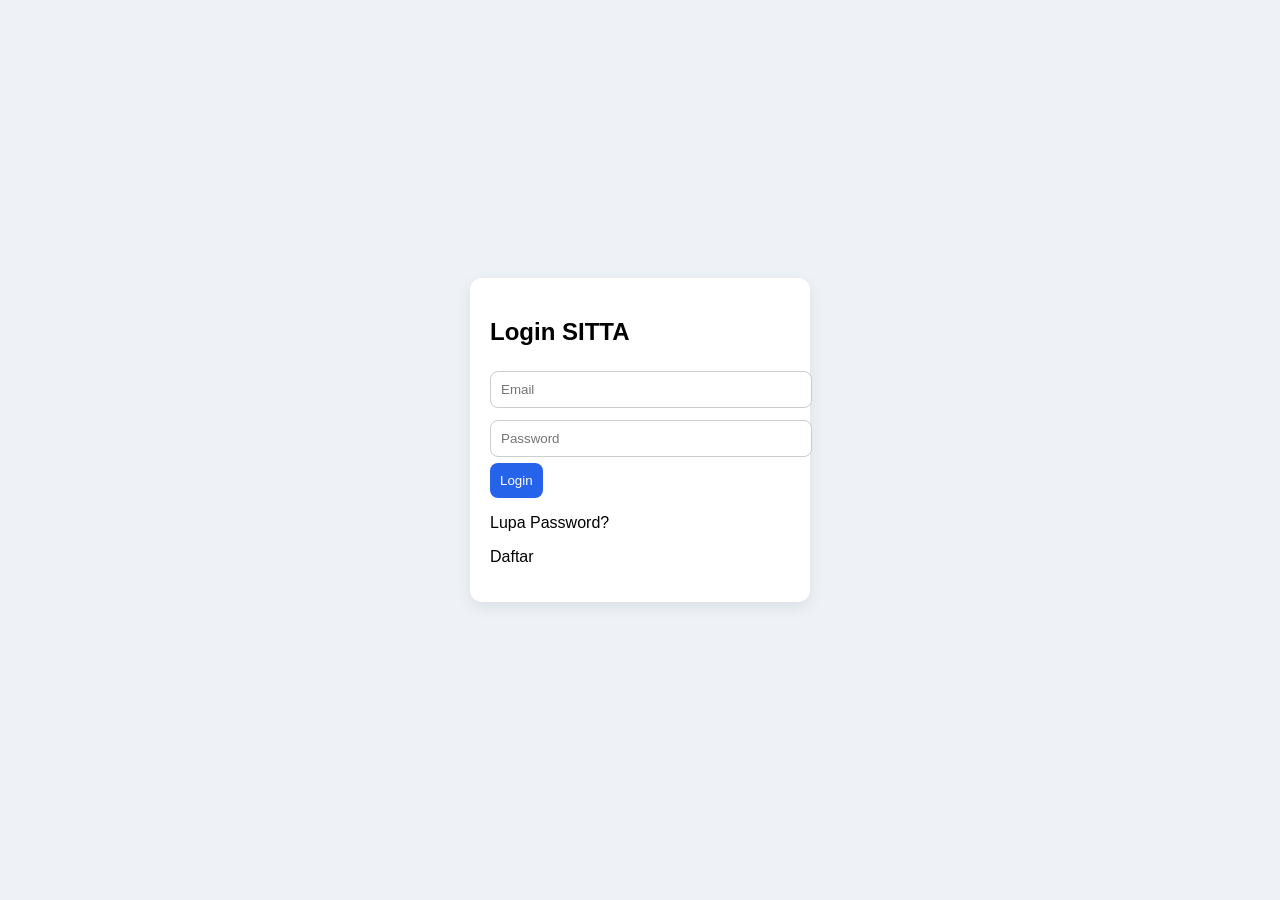
<file: index.html>
<!DOCTYPE html>
<html lang="id">
<head>
<meta charset="UTF-8">
<meta name="viewport" content="width=device-width, initial-scale=1.0">
<title>Login</title>
<link rel="stylesheet" href="css/style.css">
</head>
<body class="center">

<div class="card card-login">
  <h2>Login SITTA</h2>
  <input id="email" placeholder="Email">
  <input type="password" id="password" placeholder="Password">
  <button onclick="login()">Login</button>

  <p onclick="openModal('lupa')">Lupa Password?</p>
  <p onclick="openModal('daftar')">Daftar</p>
</div>

<div id="modal" class="toast"></div>

<script src="js/data.js"></script>
<script src="js/login.js"></script>
</body>
</html>
</file>
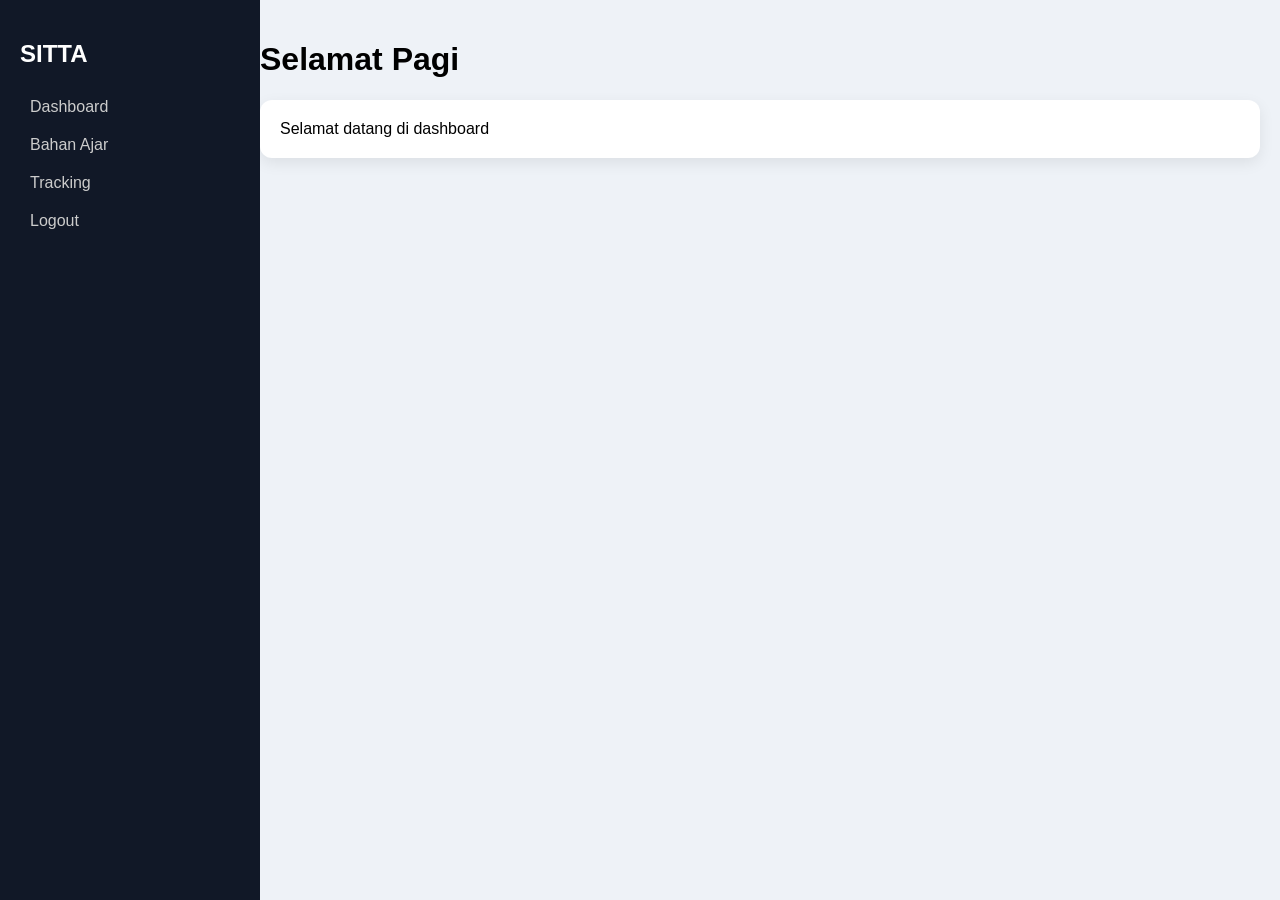
<file: dashboard.html>
<!DOCTYPE html>
<html>
<head>
<meta name="viewport" content="width=device-width, initial-scale=1">
<link rel="stylesheet" href="css/style.css">
</head>
<body>

<div class="sidebar">
  <h2>SITTA</h2>
  <a href="dashboard.html">Dashboard</a>
  <a href="stok.html">Bahan Ajar</a>
  <a href="tracking.html">Tracking</a>
  <a href="index.html">Logout</a>
</div>

<div class="main">
  <h1 id="greeting"></h1>
  <div class="card">Selamat datang di dashboard</div>
</div>

<script src="js/app.js"></script>
</body>
</html>
</file>
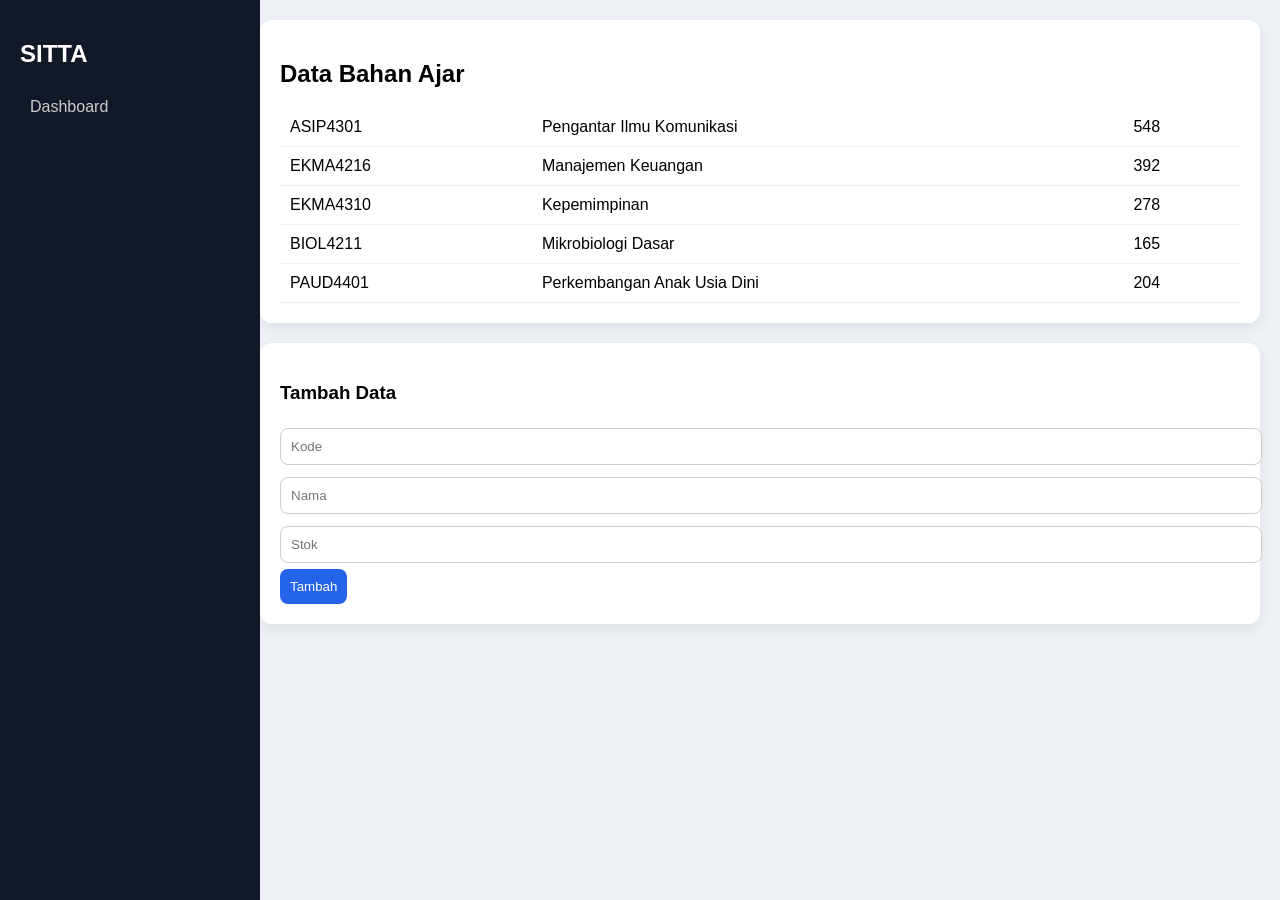
<file: stok.html>
<!DOCTYPE html>
<html>
<head>
<link rel="stylesheet" href="css/style.css">
</head>
<body>

<div class="sidebar">
  <h2>SITTA</h2>
  <a href="dashboard.html">Dashboard</a>
</div>

<div class="main">
  <div class="card">
    <h2>Data Bahan Ajar</h2>
    <table class="table">
      <tbody id="table"></tbody>
    </table>
  </div>

  <div class="card">
    <h3>Tambah Data</h3>
    <input id="kode" placeholder="Kode">
    <input id="nama" placeholder="Nama">
    <input id="stok" placeholder="Stok">
    <button onclick="tambahData()">Tambah</button>
  </div>
</div>

<div id="toast" class="toast"></div>

<script src="js/data.js"></script>
<script src="js/stok.js"></script>
</body>
</html>
</file>
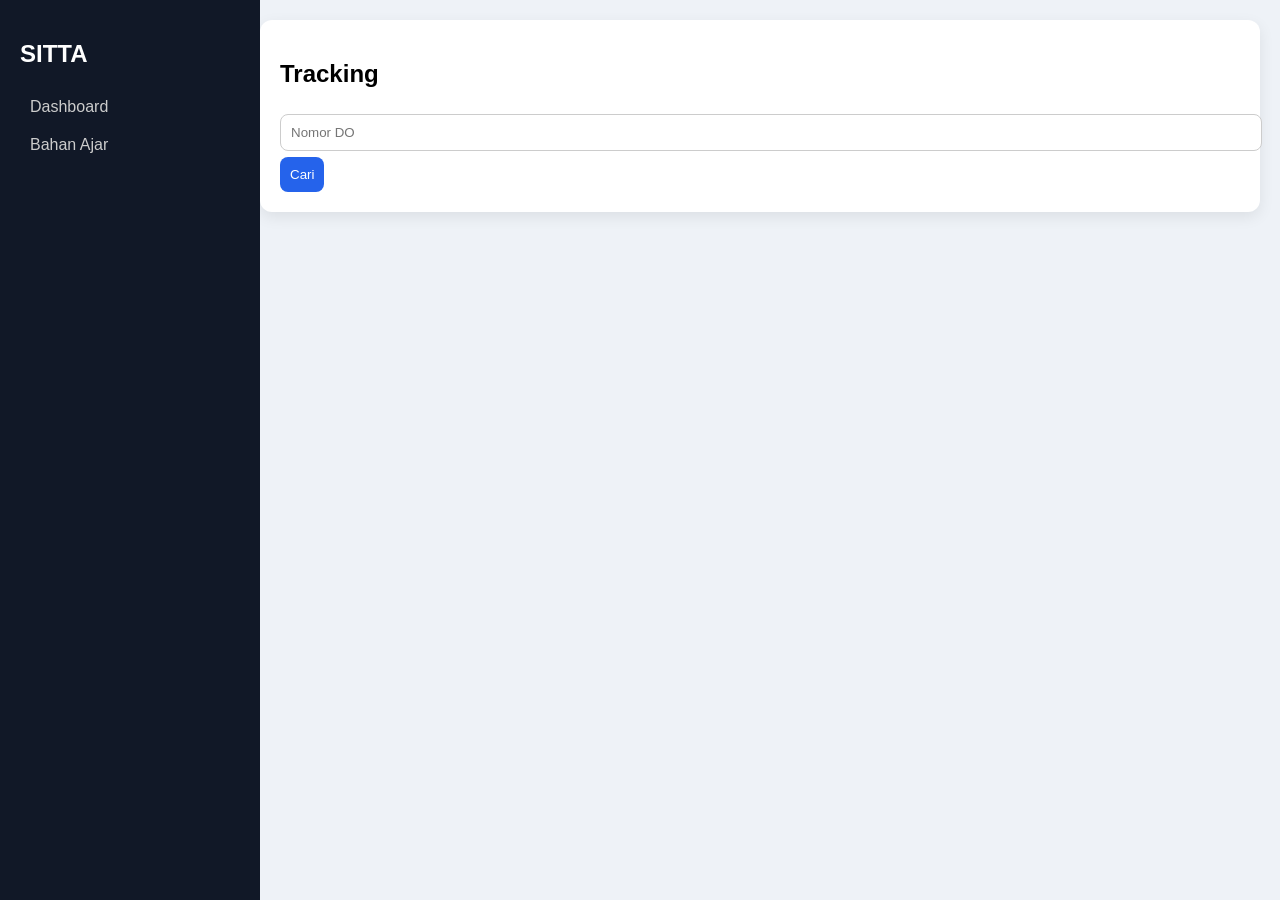
<file: tracking.html>
<!DOCTYPE html>
<html>
<head>
<link rel="stylesheet" href="css/style.css">
</head>
<body>

<div class="sidebar">
  <h2>SITTA</h2>
  <a href="dashboard.html">Dashboard</a>
  <a href="stok.html">Bahan Ajar</a>
</div>

<div class="main">
  <div class="card">
    <h2>Tracking</h2>
    <input id="resi" placeholder="Nomor DO">
    <button onclick="cekResi()">Cari</button>
    <div id="hasil"></div>
  </div>
</div>

<div id="toast" class="toast"></div>

<script src="js/data.js"></script>
<script src="js/tracking.js"></script>
</body>
</html>
</file>
<file: css/style.css>
body{
  margin:0;
  font-family: Inter, Arial;
  background:#eef2f7;
}

/* SIDEBAR */
.sidebar{
  position:fixed;
  width:220px;
  height:100vh;
  background:#111827;
  color:#fff;
  padding:20px;
}
.sidebar h2{margin-bottom:20px}
.sidebar a{
  display:block;
  color:#ccc;
  padding:10px;
  border-radius:8px;
  text-decoration:none;
}
.sidebar a:hover{
  background:#1f2937;
  color:#fff;
}

/* MAIN */
.main{
  margin-left:240px;
  padding:20px;
}

/* CARD */
.card{
  background:white;
  padding:20px;
  border-radius:12px;
  box-shadow:0 5px 15px rgba(0,0,0,.08);
  margin-bottom:20px;
}

/* FORM */
input{
  padding:10px;
  width:100%;
  margin:6px 0;
  border-radius:8px;
  border:1px solid #ccc;
}

button{
  padding:10px;
  border:none;
  border-radius:8px;
  background:#2563eb;
  color:white;
  cursor:pointer;
}
button:hover{
  background:#1d4ed8;
}

/* TABLE */
.table{
  width:100%;
  border-collapse:collapse;
}
.table th,.table td{
  padding:10px;
  border-bottom:1px solid #eee;
}

/* PROGRESS */
.progress{
  background:#ddd;
  height:10px;
  border-radius:10px;
  overflow:hidden;
}
.progress-bar{
  background:#22c55e;
  height:10px;
}

/* TOAST */
.toast{
  position:fixed;
  bottom:20px;
  right:20px;
  background:#111;
  color:white;
  padding:12px 20px;
  border-radius:8px;
  display:none;
}

/* LOGIN */
.center{
  display:flex;
  justify-content:center;
  align-items:center;
  height:100vh;
}
.card-login{
  width:300px;
}

/* RESPONSIVE */
@media(max-width:768px){
  .sidebar{
    width:100%;
    height:auto;
    position:relative;
  }
  .main{
    margin:0;
  }
}
</file>
